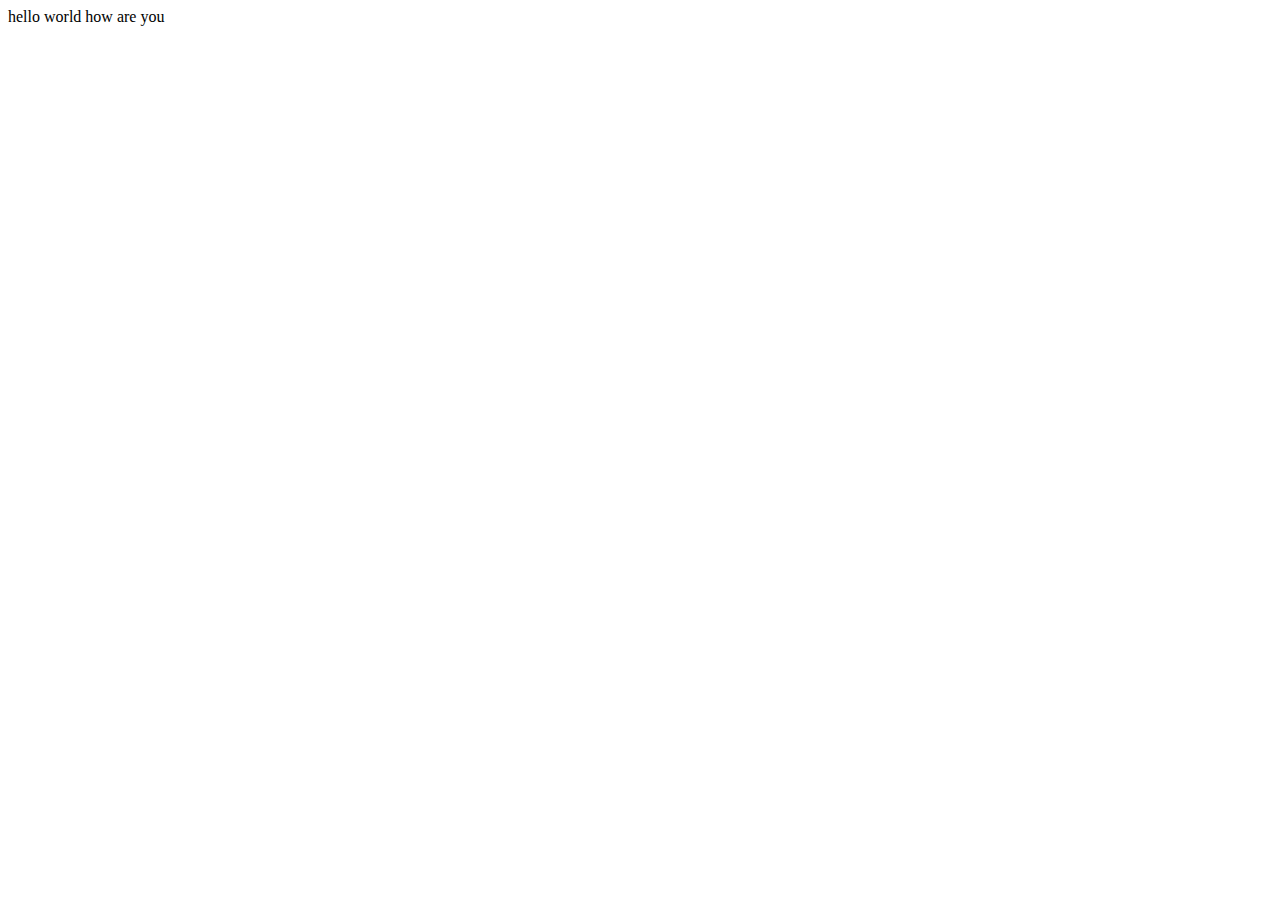
<file: reanimation/index.html>
<!DOCTYPE html>
<html lang="en">
<head>
    <meta charset="UTF-8">
    <meta http-equiv="X-UA-Compatible" content="IE=edge">
    <meta name="viewport" content="width=device-width, initial-scale=1.0">
    <title>hell0</title>
</head>
<body>
    hello world how are you 
</body>
</html>
</file>
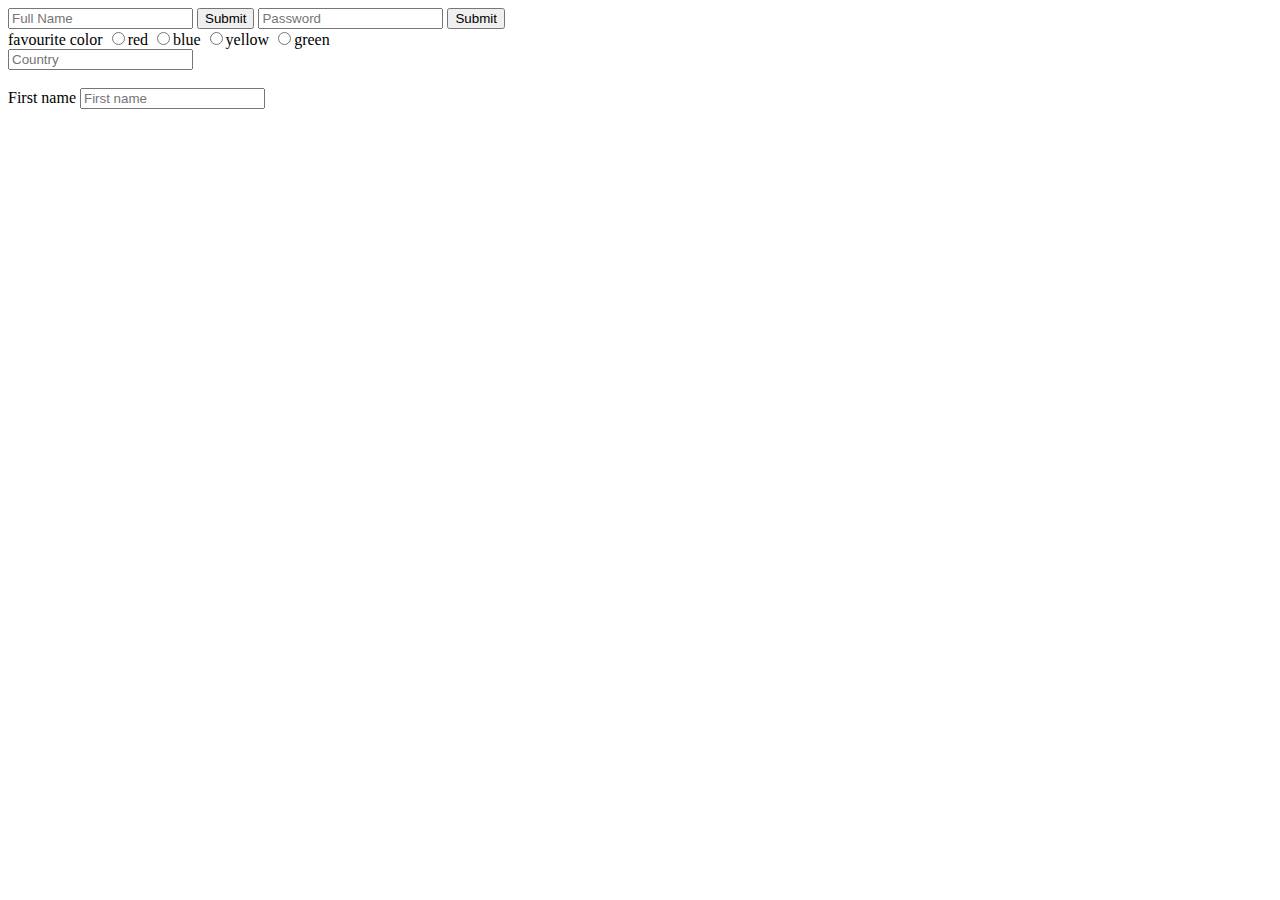
<file: reanimation/form.html>
<!DOCTYPE html>
<html lang="en">
<head>
    <meta charset="UTF-8">
    <meta http-equiv="X-UA-Compatible" content="IE=edge">
    <meta name="viewport" content="width=device-width, initial-scale=1.0">
    <title>form</title>
</head>
<body>
    <form>
        <input type="text" placeholder="Full Name" name="name"> 
        <input type="submit">
        <input type="password" placeholder="Password" name="password"> 
        <input type="submit"> 
    </form>

    <div>
        <form> 
            favourite color
            <input name="color" type="radio" value="red">red 
            <input name="color" type="radio" value="blue">blue
            <input name="color" type="radio" value="yellow">yellow
            <input name="color" type="radio" value="green">green 
    </div> 
    <div> 
        <input name="country" list="countries"placeholder="Country"> 
        <datalist id = "counries">
        <option value="Nepal"> 
        <option value="India"> 
        <option value="Pakistan"> 
        <option value="USA"> 
        </datalist>
        </option>
    </div>
    <br>
    <form>
        <label for="name">First name</label>
        <input type="text" name="name"placeholder="First name">
        
    </form>
    <br>
</body>
</html>
</file>
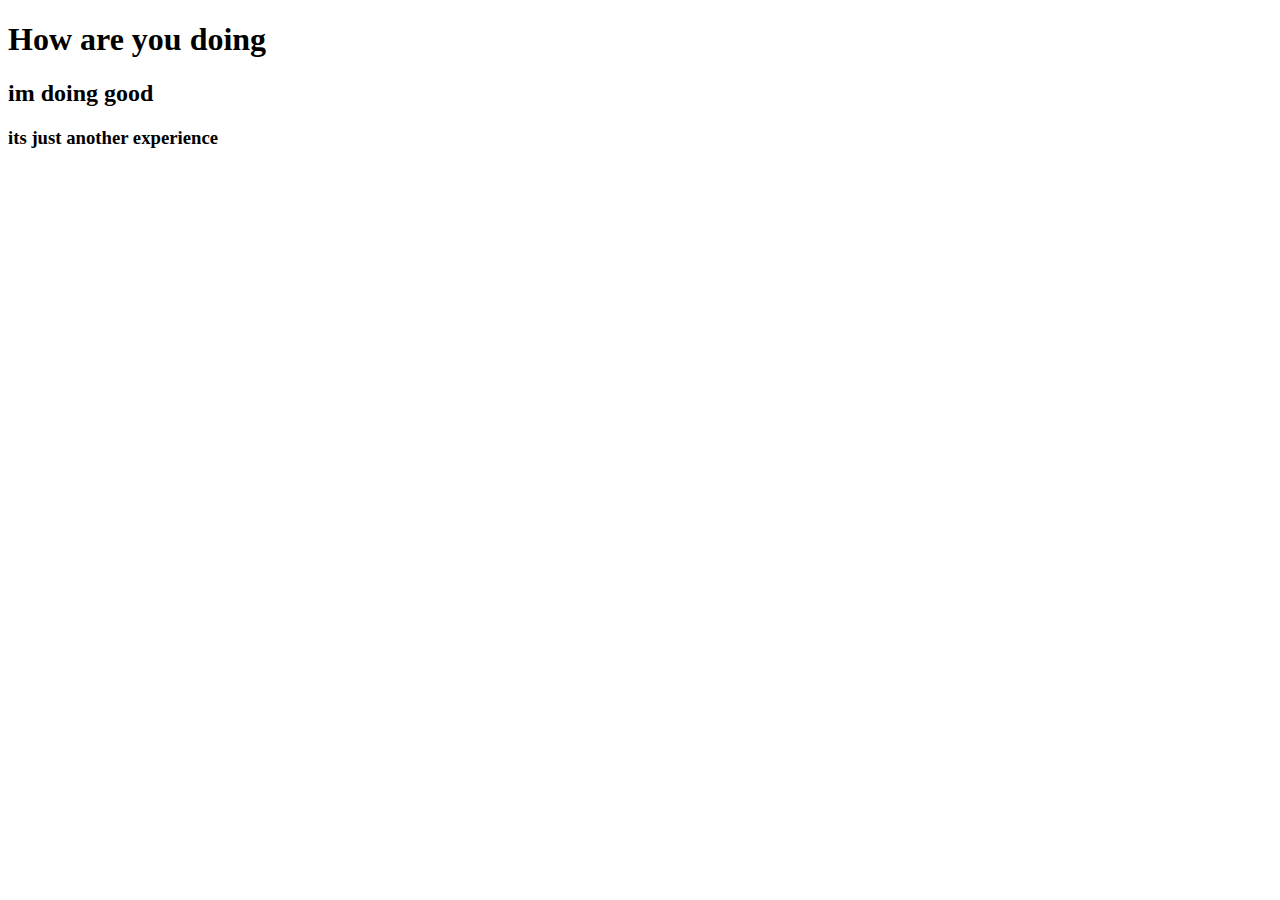
<file: reanimation/header.html>
<!DOCTYPE html>
<html lang="en">
<head>
    <meta charset="UTF-8">
    <meta http-equiv="X-UA-Compatible" content="IE=edge">
    <meta name="viewport" content="width=device-width, initial-scale=1.0">
    <title>headings</title>
</head>
<body>
    <h1> How are you doing <h1> 
    <h2> im doing good</h2>
    <h3> its just another experience</h3>
</body>
</html>
</file>
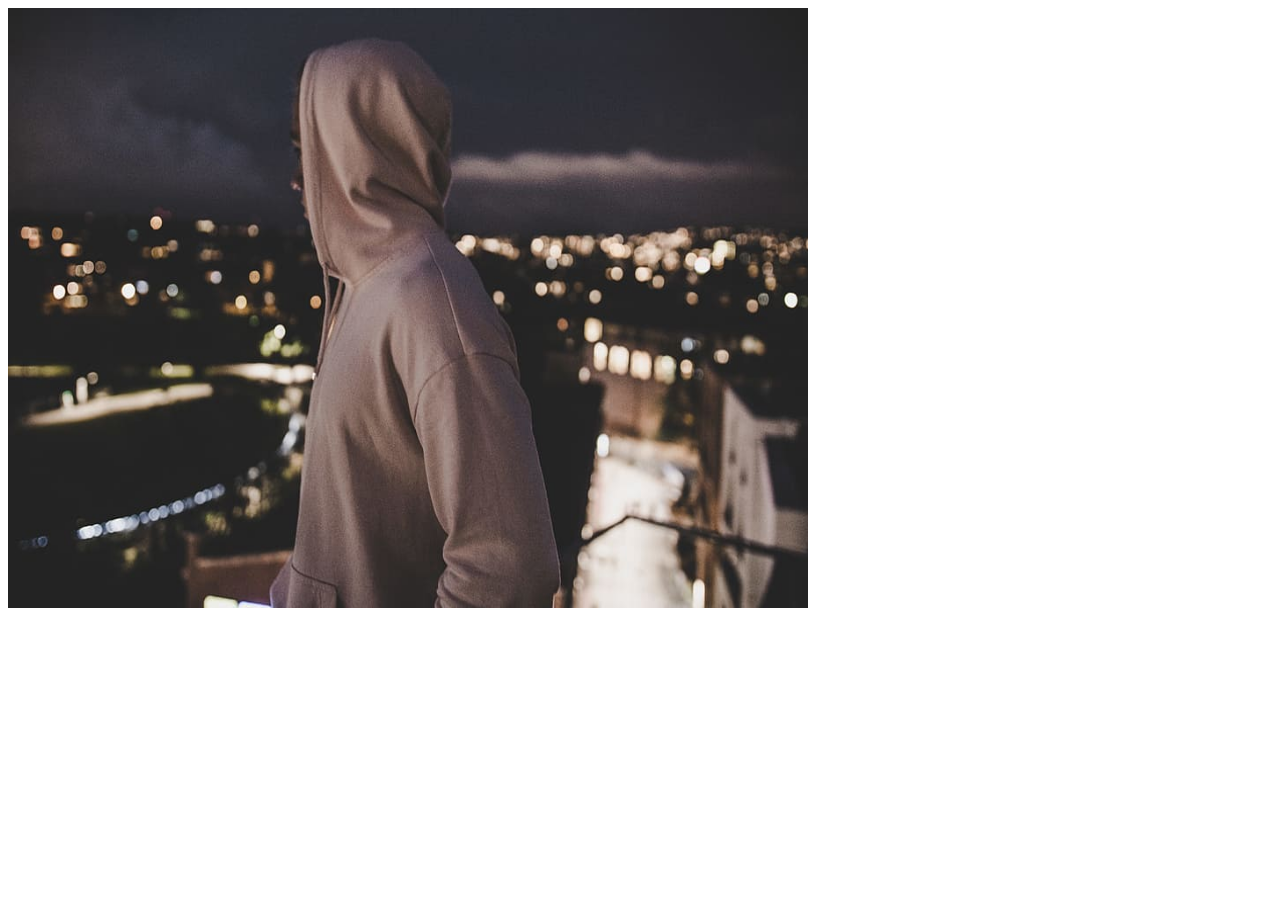
<file: reanimation/image.html>
<!DOCTYPE html>
<html lang="en">
<head>
    <meta charset="UTF-8">
    <meta http-equiv="X-UA-Compatible" content="IE=edge">
    <meta name="viewport" content="width=device-width, initial-scale=1.0">
    <title>image</title>
</head>
<body>
    <img src="cls.jpg" alt="model" width=800px height=600px>
</body>
</html>
</file>
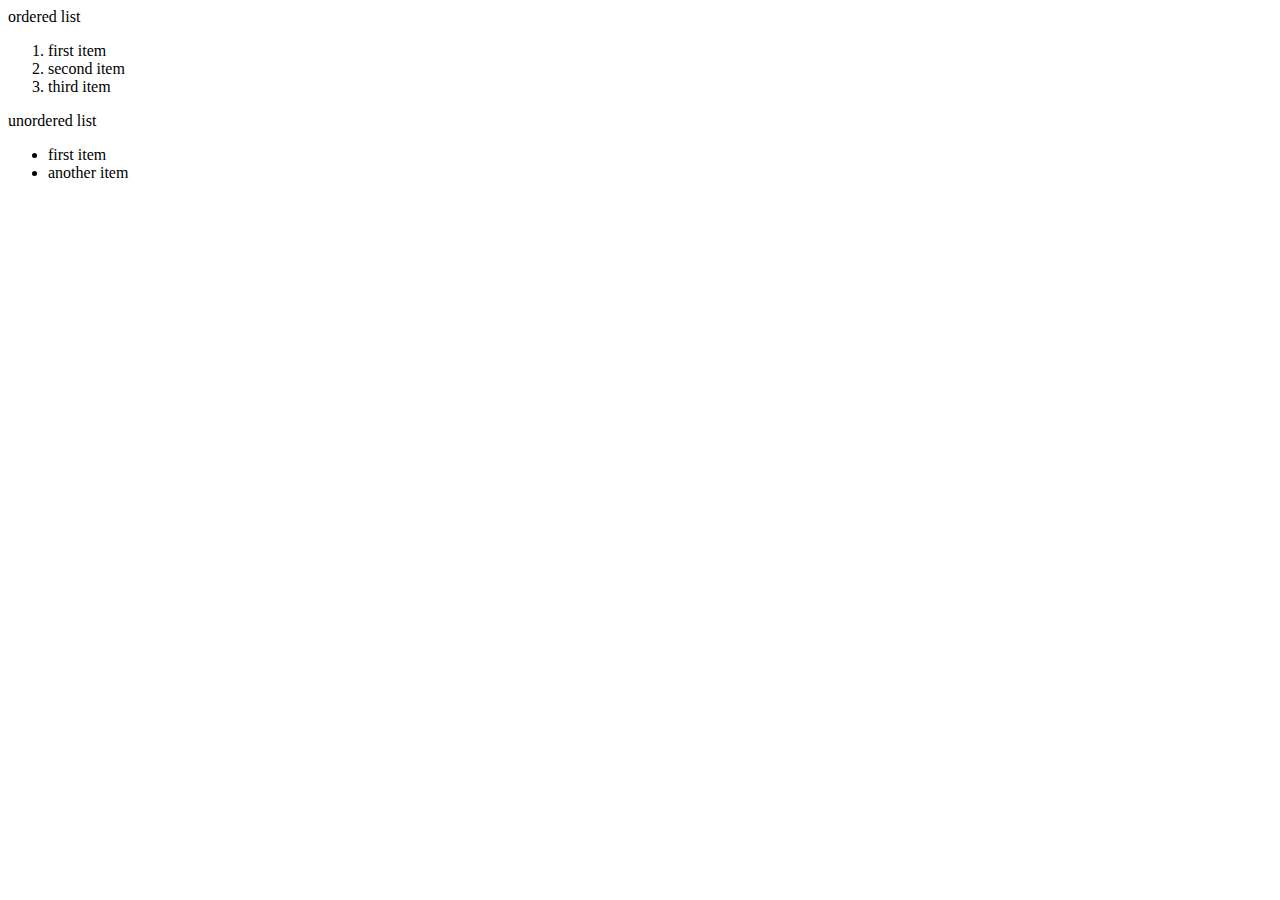
<file: reanimation/lists.html>
<!DOCTYPE html>
<html lang="en">
<head>
    <meta charset="UTF-8">
    <meta http-equiv="X-UA-Compatible" content="IE=edge">
    <meta name="viewport" content="width=device-width, initial-scale=1.0">
    <title>lists</title>
</head>
<body>
    ordered list 
    <ol>
        <li>first item</li>
        <li>second item</li>
        <li>third item</li>
    </ol>
    unordered list
    <ul>
        <li>first item</li>
        <li>another item</li>
        
    </ul>
</body>
</html>
</file>
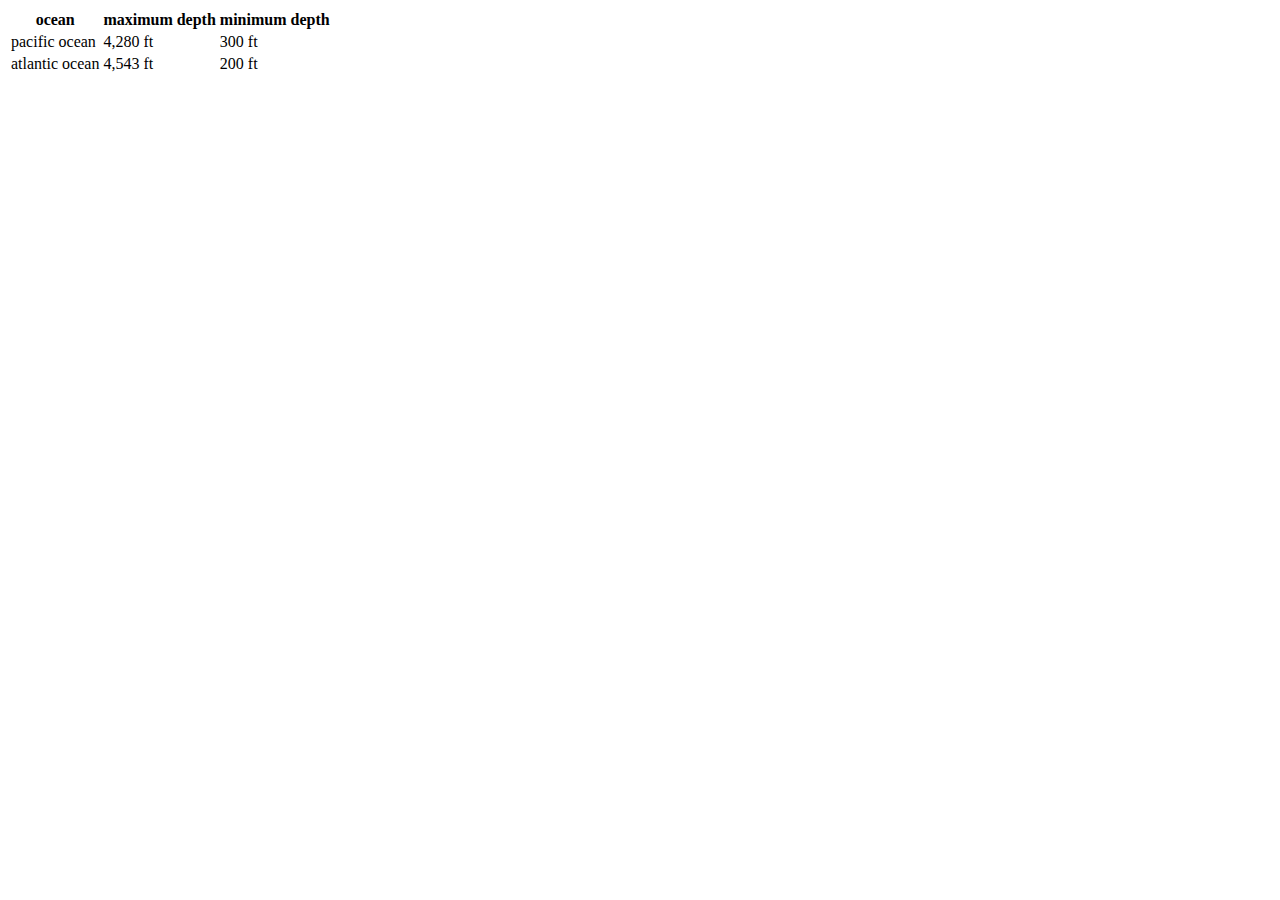
<file: reanimation/table.html>
<!DOCTYPE html>
<html lang="en">
<head>
    <meta charset="UTF-8">
    <meta http-equiv="X-UA-Compatible" content="IE=edge">
    <meta name="viewport" content="width=device-width, initial-scale=1.0">
    <title>table</title>
</head>
<body>
    <table>
        <thead> 
            <th>ocean</th>
            <th>maximum depth</th>
            <th>minimum depth</th>
        </thead>
        <tbody>
            <tr>
                <td>pacific ocean</td>
                <td>4,280 ft</td>
                <td>300 ft</td>
            </tr>
            <tr>
                <td>atlantic ocean</td>
                <td>4,543 ft</td>
                <td>200 ft</td>
            </tr>
        </tbody>
    </table>
</body>
</html>
</file>
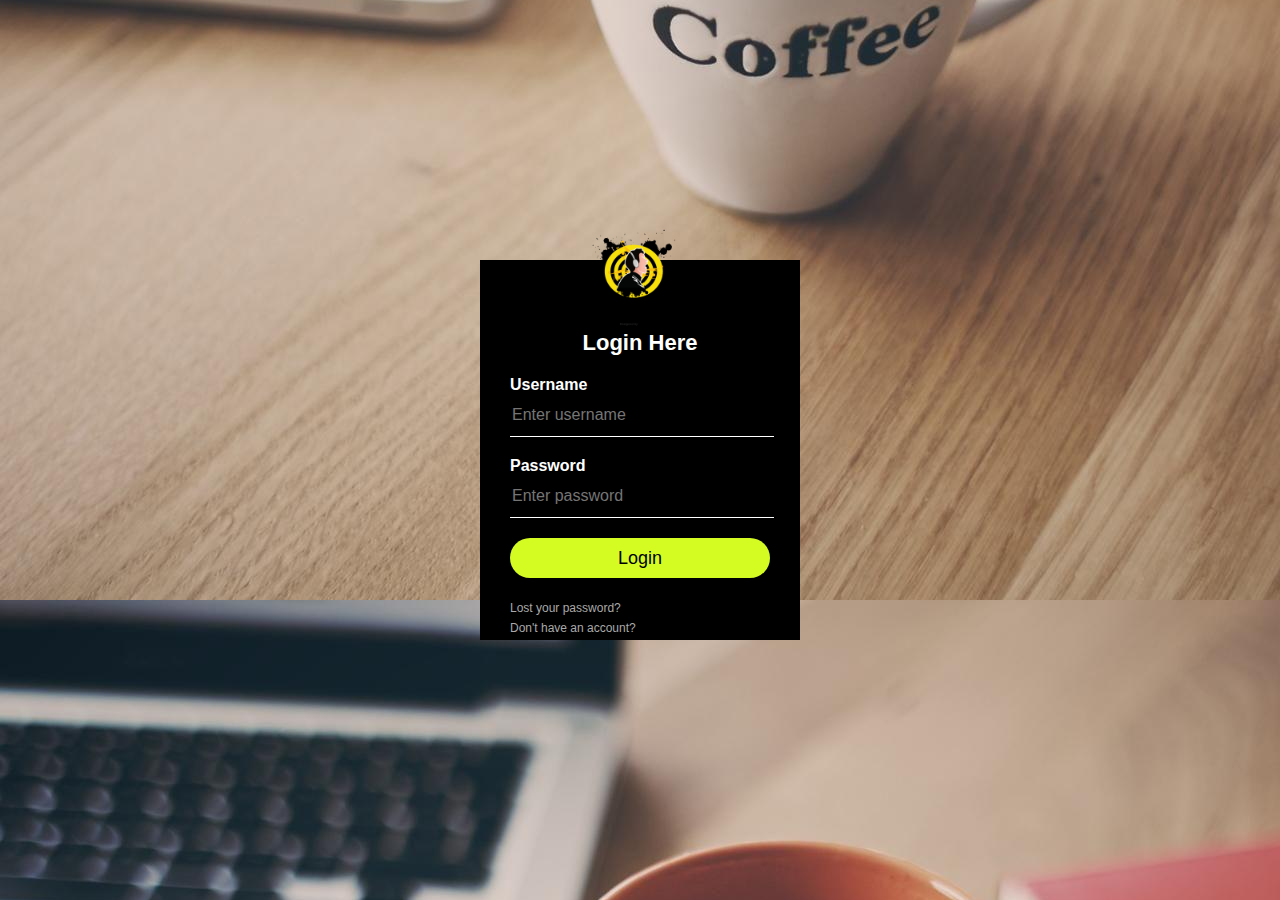
<file: reanimation/tdyistheday.html>
<!DOCTYPE html>
<html lang="en">
<head>
  <meta charset="UTF-8">
  <meta http-equiv="X-UA-Compatible" content="IE=edge">
  <meta name="viewport" content="width=device-width, initial-scale=1.0">
  <title>login page</title>
  <link rel="stylesheet" href="style.css">
</head>
<body>
  <div class="loginbox">
    <img src="musiclogo.png" class="avatar">
    <h1>Login Here</h1>
    <form action="">
      <p>Username</p>
      <input type="text" placeholder="Enter username">
      <p>Password</p>
      <input type="password"  name= "" placeholder="Enter password"> <br>
      <input type="submit" class="alpha" value="Login">
      <a href="#">Lost your password?</a><br>
      <a href="#">Don't have an account? </a>
    </form>
  </div>
</body>
</html>
</file>
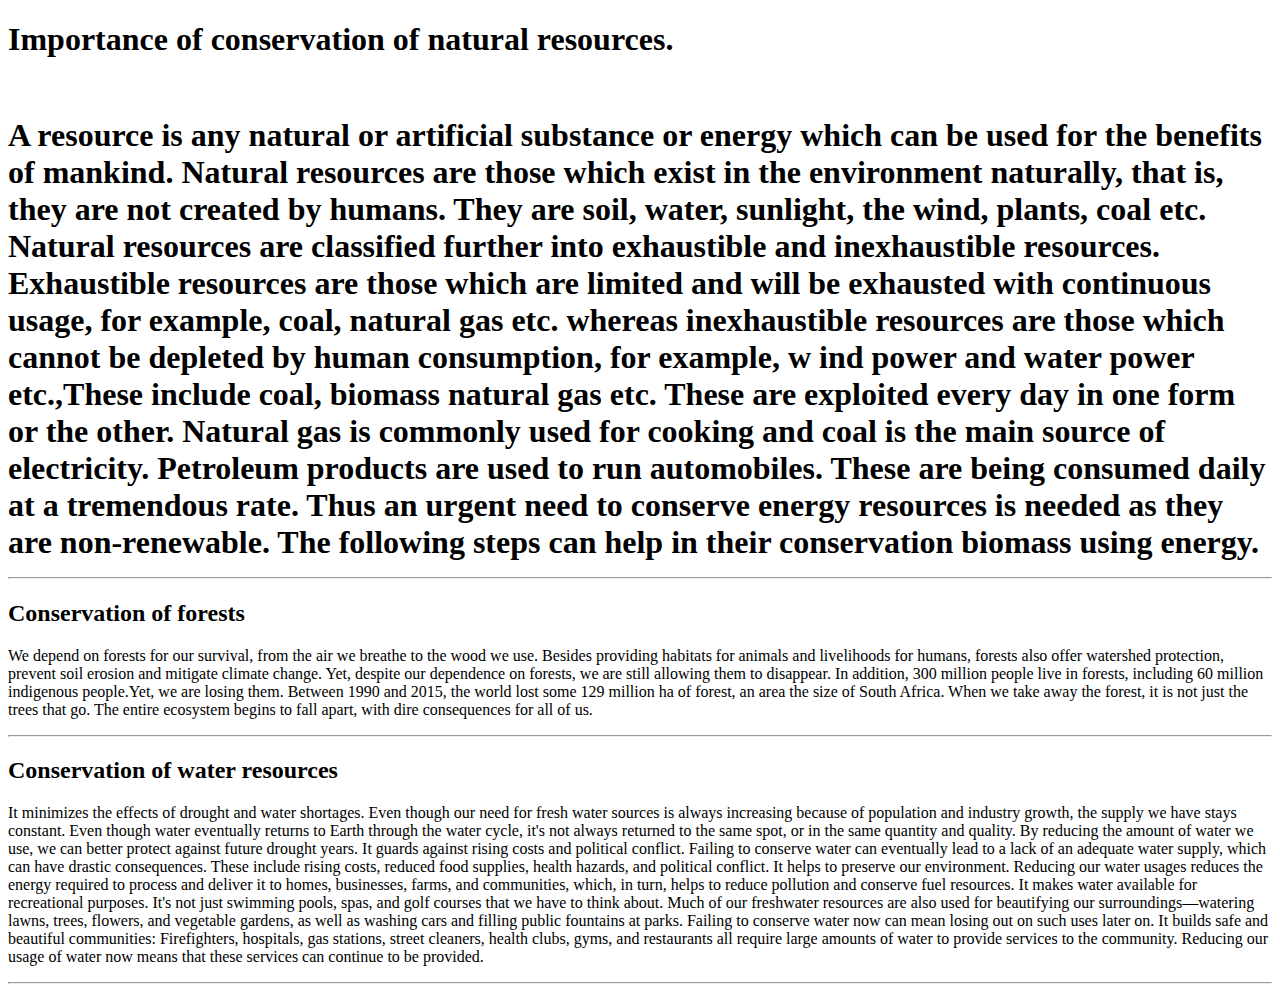
<file: reanimation/Untitled-1.html>
<!DOCTYPE html>
<html lang="en">
<head>
    <meta charset="UTF-8">
    <meta http-equiv="X-UA-Compatible" content="IE=edge">
    <meta name="viewport" content="width=device-width, initial-scale=1.0">
    <title>headings</title>
</head>
<body>
    <h1>Importance of conservation of natural resources.<h1> 
        <br> 
        <p2>A resource is any natural or artificial substance or energy which can be used for the benefits of mankind. Natural resources are those which exist in the environment naturally, that is, they are not created by humans. They are soil, water, sunlight, the wind, plants, coal etc.
            Natural resources are classified further into exhaustible and inexhaustible resources. Exhaustible resources are those which are limited and will be exhausted with continuous usage, for example, coal, natural gas etc. whereas inexhaustible resources are those which cannot be depleted by human consumption, for example, w
            ind power and water power etc.,These include coal, biomass natural gas etc. These are exploited every day in one form or the other. Natural gas is commonly used for cooking and coal is the main source of electricity. Petroleum products are used to run automobiles. These are being consumed daily at a tremendous rate. Thus an urgent need to conserve energy resources is needed as they are non-renewable. The following steps can help in their conservation biomass using energy.</p2>
<hr> 

    <h2> Conservation of forests</h2>
    <p>We depend on forests for our survival, from the air we breathe to the wood we use. Besides providing habitats for animals and livelihoods for humans, forests also offer watershed protection, prevent soil erosion and mitigate climate change. Yet, despite our dependence on forests, we are still allowing them to disappear.
        In addition, 300 million people live in forests, including 60 million indigenous people.Yet, we are losing them. Between 1990 and 2015, the world lost some 129 million ha of forest, an area the size of South Africa. When we take away the forest, it is not just the trees that go. The entire ecosystem begins to fall apart, with dire consequences for all of us.
    </p>
    <hr> 
    <h2>Conservation of water resources</h2>
    <p>It minimizes the effects of drought and water shortages. Even though our need for fresh water sources is always increasing because of population and industry growth, the supply we have stays constant. Even though water eventually returns to Earth through the water cycle, it's not always returned to the same spot, or in the same quantity and quality. By reducing the amount of water we use, we can better protect against future drought years.
        It guards against rising costs and political conflict. Failing to conserve water can eventually lead to a lack of an adequate water supply, which can have drastic consequences. These include rising costs, reduced food supplies, health hazards, and political conflict.
        It helps to preserve our environment. Reducing our water usages reduces the energy required to process and deliver it to homes, businesses, farms, and communities, which, in turn, helps to reduce pollution and conserve fuel resources.
        It makes water available for recreational purposes. It's not just swimming pools, spas, and golf courses that we have to think about. Much of our freshwater resources are also used for beautifying our surroundings—watering lawns, trees, flowers, and vegetable gardens, as well as washing cars and filling public fountains at parks. Failing to conserve water now can mean losing out on such uses later on.
        It builds safe and beautiful communities: Firefighters, hospitals, gas stations, street cleaners, health clubs, gyms, and restaurants all require large amounts of water to provide services to the community. Reducing our usage of water now means that these services can continue to be provided.</p> 
        <hr>
</body>
</html>
</file>
<file: reanimation/style.css>
body{ 
    margin: 0;
    padding: 0;
    background: url('coffeebg.jpg');
    /* background-size: cover;  */
    background-position: center;
    font-family: sans-serif;
    object-position: 100% 0;
    z-index: -1;
   
    

}
.loginbox{ 
    width: 320px;
    height: 380px;
    background: #000;
    color: #fff;
    top: 50%;
    left: 50%;
    position: absolute;
    transform: translate(-50%,-50%); 
    box-sizing: border-box;
    padding: 70px 30px;
} 
.avatar{ 
    width: 120px;
    height: 120px;
    border-radius: 50%;
    position: absolute;
    top:-50px;
    left: 30%

}
h1{ 
    margin: 0;
    padding: 0 0 20px;
    text-align: center;
    font-size: 22px;

}
.loginbox p{ 
    margin: 0;
    padding: 0;
    font-weight: bold;

}
.loginbox input{ 
    width: 100%;
    margin-bottom: 20px;

}
.loginbox input[type='text'], input[type='password'] { 
    border: none;
    border-bottom: 1px solid #fff;
    background: transparent;
    outline: none;
    height: 40px;
    color: #fff;
    font-size: 16px;
}

.loginbox input[type='sumbit'] { 
    border: none;
    outline: none;
    height: 40px;
    background: #bcda39;
    color: #000;
    font-size: 18px;
    border-radius: 20px;
} 
.loginbox input[type='submit']:hover{ 
    cursor: pointer;
    background: #ffc107;
    color: #000;

}
.loginbox a{ 
    text-decoration: none;
    font-size: 12px;
    line-height: 20px;
    color: darkgrey;

}
.loginbox a:hover{
    color: #ffc107;

} 
.alpha{ 
    border: none;
    outline: none;
    height: 40px;
    background: #d4fc23;
    color: #000;
    font-size: 18px;
    border-radius: 20px;

}
</file>
